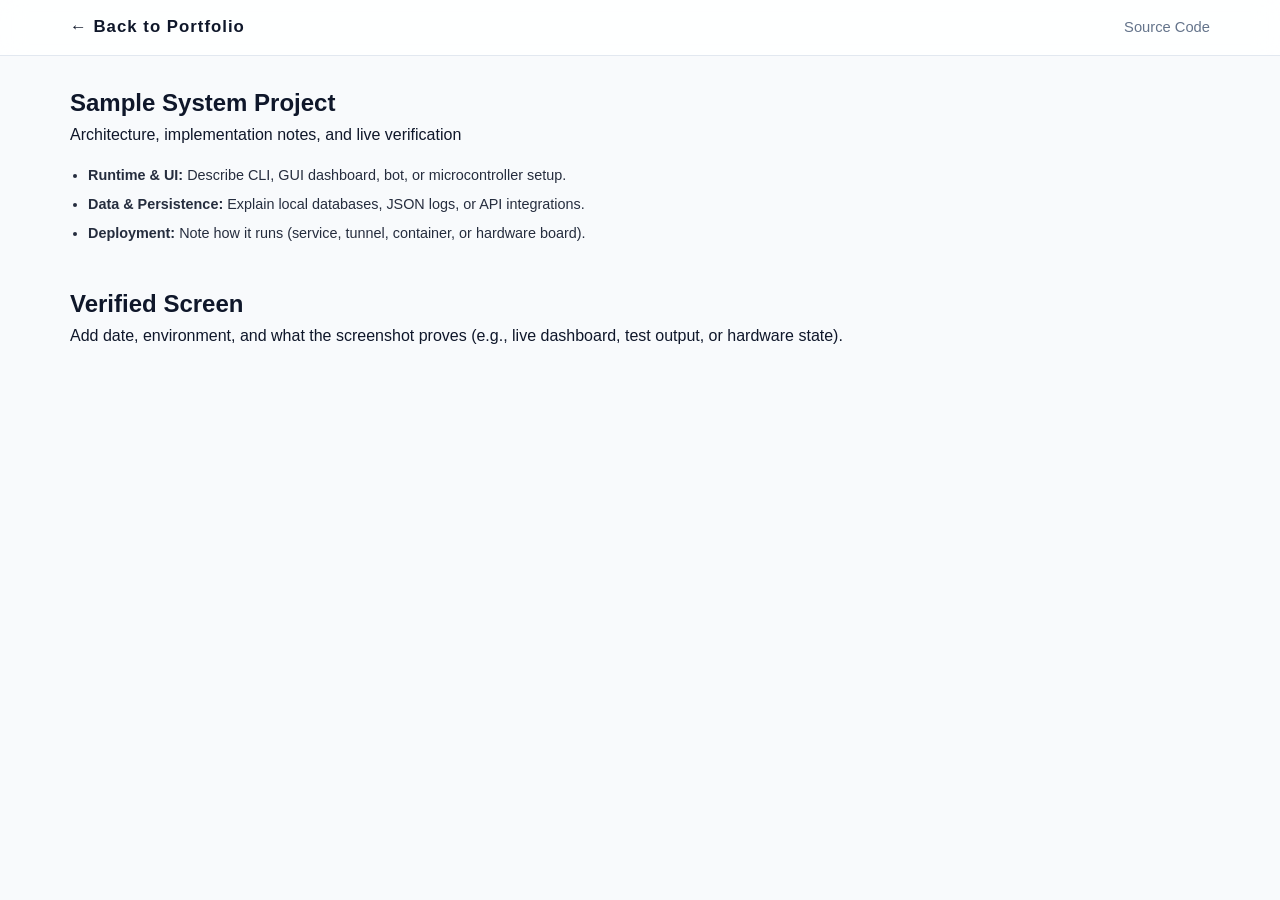
<file: projects/sample-project/index.html>
<!DOCTYPE html>
<html lang="en">
<head>
  <meta charset="UTF-8" />
  <meta name="viewport" content="width=device-width, initial-scale=1.0" />
  <title>Project Details</title>
  <link rel="stylesheet" href="../../css/style.css" />
</head>
<body>
  <header class="topbar">
    <div class="container topbar-inner">
      <a href="../../" class="brand">← Back to Portfolio</a>
      <nav class="nav">
        <a href="https://github.com/YOUR_USERNAME/YOUR_REPO" target="_blank" rel="noreferrer">Source Code</a>
      </nav>
    </div>
  </header>

  <main class="container">
    <article class="detail-card section">
      <h1>Sample System Project</h1>
      <p class="meta">Architecture, implementation notes, and live verification</p>

      <ul class="card-bullets" style="margin-top: 16px;">
        <li><strong>Runtime &amp; UI:</strong> Describe CLI, GUI dashboard, bot, or microcontroller setup.</li>
        <li><strong>Data &amp; Persistence:</strong> Explain local databases, JSON logs, or API integrations.</li>
        <li><strong>Deployment:</strong> Note how it runs (service, tunnel, container, or hardware board).</li>
      </ul>
    </article>

    <section class="detail-card">
      <h2>Verified Screen</h2>
      <p class="caption">
        Add date, environment, and what the screenshot proves (e.g., live dashboard, test output, or hardware state).
      </p>
      <!-- Place an image in assets/images/proof-1.png and uncomment below -->
      <!-- <img src="../../assets/images/proof-1.png" alt="Verified application screenshot" class="proof-img" /> -->
    </section>
  </main>
</body>
</html>
</file>
<file: css/style.css>
:root {
    --bg: #f8fafc;
    --surface: #ffffff;
    --surface-hover: #ffffff;
    --text: #0f172a;
    --muted: #64748b;
    --border: #e2e8f0;
    --chip-bg: #f1f5f9;
    --chip-text: #334155;
    --accent: #2563eb;
    --accent-soft: #eff6ff;
    --shadow: 0 4px 20px -2px rgba(15, 23, 42, 0.05);
    --shadow-hover: 0 14px 28px -6px rgba(15, 23, 42, 0.12);
}

[data-theme="dark"] {
    --bg: #0b0f19;
    --surface: #111827;
    --surface-hover: #161f33;
    --text: #f8fafc;
    --muted: #94a3b8;
    --border: #1e293b;
    --chip-bg: #1e293b;
    --chip-text: #cbd5e1;
    --accent: #60a5fa;
    --accent-soft: rgba(96, 165, 250, 0.12);
    --shadow: 0 4px 20px -2px rgba(0, 0, 0, 0.35);
    --shadow-hover: 0 14px 28px -6px rgba(0, 0, 0, 0.55);
}

* {
    box-sizing: border-box;
    margin: 0;
    padding: 0;
}

body {
    font-family: -apple-system, BlinkMacSystemFont, "Pretendard", "Segoe UI", Roboto, sans-serif;
    background: var(--bg);
    color: var(--text);
    line-height: 1.6;
    transition: background 0.25s ease, color 0.25s ease;
}

.container {
    max-width: 1180px;
    margin: 0 auto;
    padding: 28px 20px;
}

/* Sticky Glass Topbar */
.topbar {
    background: color-mix(in srgb, var(--surface) 85%, transparent);
    backdrop-filter: blur(12px);
    -webkit-backdrop-filter: blur(12px);
    border-bottom: 1px solid var(--border);
    position: sticky;
    top: 0;
    z-index: 40;
}

.topbar-inner {
    display: flex;
    align-items: center;
    justify-content: space-between;
    padding-block: 14px;
}

.brand {
    text-decoration: none;
    color: var(--text);
    font-weight: 800;
    font-size: 1.05rem;
    letter-spacing: 0.06em;
    display: inline-flex;
    align-items: center;
    gap: 8px;
}

.brand span {
    color: var(--accent);
}

.nav {
    display: flex;
    align-items: center;
    gap: 18px;
}

.nav a {
    text-decoration: none;
    color: var(--muted);
    font-size: 0.92rem;
    font-weight: 500;
    transition: color 0.2s;
}

.nav a:hover {
    color: var(--text);
}

.theme-btn {
    width: 34px;
    height: 34px;
    border-radius: 50%;
    border: 1px solid var(--border);
    background: var(--surface);
    color: var(--text);
    cursor: pointer;
    display: grid;
    place-items: center;
    font-size: 0.95rem;
    transition: transform 0.2s, border-color 0.2s;
}

.theme-btn:hover {
    transform: scale(1.06);
    border-color: var(--accent);
}

/* Hero Intro */
.hero {
    background: var(--surface);
    border: 1px solid var(--border);
    border-radius: 16px;
    padding: 28px;
    margin-bottom: 32px;
    box-shadow: var(--shadow);
    display: flex;
    flex-wrap: wrap;
    justify-content: space-between;
    align-items: center;
    gap: 20px;
}

.hero h1 {
    font-size: 1.65rem;
    letter-spacing: -0.02em;
    margin-bottom: 6px;
}

.hero p {
    color: var(--muted);
    max-width: 640px;
    font-size: 0.96rem;
}

.hero-links {
    display: flex;
    gap: 10px;
}

.btn-primary,
.btn-secondary {
    text-decoration: none;
    padding: 9px 16px;
    border-radius: 10px;
    font-size: 0.88rem;
    font-weight: 600;
    transition: all 0.2s;
}

.btn-primary {
    background: var(--accent);
    color: #ffffff;
}

.btn-primary:hover {
    opacity: 0.92;
    transform: translateY(-1px);
}

.btn-secondary {
    background: var(--chip-bg);
    color: var(--text);
    border: 1px solid var(--border);
}

.btn-secondary:hover {
    border-color: var(--accent);
}

/* Section Header & Filters */
.section {
    margin-bottom: 40px;
}

.section-header {
    display: flex;
    flex-wrap: wrap;
    justify-content: space-between;
    align-items: center;
    gap: 12px;
    margin-bottom: 20px;
}

.section-header h2 {
    font-size: 1.25rem;
    letter-spacing: -0.01em;
}

.filter-bar {
    display: flex;
    gap: 8px;
    flex-wrap: wrap;
}

.filter-btn {
    border: 1px solid var(--border);
    background: var(--surface);
    color: var(--muted);
    padding: 6px 14px;
    border-radius: 999px;
    font-size: 0.84rem;
    font-weight: 500;
    cursor: pointer;
    transition: all 0.2s;
}

.filter-btn.active,
.filter-btn:hover {
    background: var(--text);
    color: var(--bg);
    border-color: var(--text);
}

/* 3-Column Responsive Grid */
.grid {
    display: grid;
    grid-template-columns: repeat(auto-fill, minmax(340px, 1fr));
    gap: 20px;
}

/* Project Card (Matches Photo 1) */
.card {
    background: var(--surface);
    border: 1px solid var(--border);
    border-radius: 16px;
    padding: 22px;
    display: flex;
    flex-direction: column;
    gap: 14px;
    box-shadow: var(--shadow);
    transition: transform 0.22s ease, box-shadow 0.22s ease, border-color 0.22s ease;
    cursor: pointer;
    position: relative;
}

.card:hover {
    transform: translateY(-4px);
    box-shadow: var(--shadow-hover);
    border-color: var(--accent);
}

.card-top-row {
    display: flex;
    justify-content: space-between;
    align-items: center;
}

.icon-badge {
    width: 40px;
    height: 40px;
    border-radius: 11px;
    display: grid;
    place-items: center;
    font-size: 1.2rem;
    font-weight: 700;
}

.badge-blue {
    background: rgba(59, 130, 246, 0.14);
    color: #2563eb;
}

.badge-rose {
    background: rgba(244, 63, 94, 0.14);
    color: #e11d48;
}

.badge-emerald {
    background: rgba(16, 185, 129, 0.14);
    color: #059669;
}

.badge-amber {
    background: rgba(245, 158, 11, 0.14);
    color: #d97706;
}

.circle-actions {
    display: flex;
    gap: 8px;
}

.circle-btn {
    width: 32px;
    height: 32px;
    border-radius: 50%;
    border: 1px solid var(--border);
    background: var(--bg);
    color: var(--text);
    text-decoration: none;
    display: grid;
    place-items: center;
    font-size: 0.85rem;
    transition: all 0.2s;
}

.circle-btn:hover {
    background: var(--accent);
    color: #ffffff;
    border-color: var(--accent);
}

.card-title {
    font-size: 1.12rem;
    font-weight: 700;
    margin-bottom: 4px;
}

.card-subtitle {
    font-size: 0.88rem;
    color: var(--muted);
}

.role-badge {
    display: inline-flex;
    align-items: center;
    gap: 6px;
    font-size: 0.82rem;
    font-weight: 600;
    color: var(--accent);
    background: var(--accent-soft);
    padding: 4px 10px;
    border-radius: 8px;
    width: fit-content;
}

.card-bullets {
    padding-left: 18px;
    display: flex;
    flex-direction: column;
    gap: 6px;
    font-size: 0.9rem;
    color: var(--text);
    opacity: 0.9;
}

.tags {
    display: flex;
    flex-wrap: wrap;
    gap: 7px;
    margin-top: auto;
    padding-top: 8px;
}

.tags span {
    background: var(--chip-bg);
    color: var(--chip-text);
    border: 1px solid var(--border);
    border-radius: 999px;
    padding: 4px 11px;
    font-size: 0.76rem;
    font-weight: 600;
}

/* Detail Page (Matches Photo 2) */
.detail-box {
    background: var(--surface);
    border: 1px solid var(--border);
    border-radius: 16px;
    padding: 28px;
    margin-bottom: 24px;
    box-shadow: var(--shadow);
}

.detail-header {
    display: flex;
    flex-wrap: wrap;
    justify-content: space-between;
    align-items: flex-start;
    gap: 16px;
    padding-bottom: 20px;
    border-bottom: 1px solid var(--border);
    margin-bottom: 20px;
}

.detail-header h1 {
    font-size: 1.6rem;
    margin-bottom: 6px;
}

.verified-grid {
    display: grid;
    grid-template-columns: repeat(auto-fit, minmax(300px, 1fr));
    gap: 18px;
    margin-top: 16px;
}

.screen-card {
    border: 1px solid var(--border);
    border-radius: 12px;
    overflow: hidden;
    background: var(--bg);
}

.screen-bar {
    display: flex;
    justify-content: space-between;
    align-items: center;
    padding: 10px 14px;
    background: var(--surface);
    border-bottom: 1px solid var(--border);
    font-size: 0.84rem;
    font-weight: 600;
}

.zoom-btn {
    background: var(--text);
    color: var(--bg);
    border: none;
    border-radius: 6px;
    padding: 4px 10px;
    font-size: 0.78rem;
    cursor: pointer;
}

.screen-card img {
    width: 100%;
    display: block;
    object-fit: cover;
}

.screen-placeholder {
    padding: 36px 20px;
    text-align: center;
    color: var(--muted);
    font-size: 0.88rem;
}

/* Lightbox Modal */
.lightbox {
    position: fixed;
    inset: 0;
    background: rgba(0, 0, 0, 0.82);
    display: none;
    place-items: center;
    padding: 24px;
    z-index: 100;
}

.lightbox.open {
    display: grid;
}

.lightbox img {
    max-width: 92vw;
    max-height: 88vh;
    border-radius: 12px;
    box-shadow: 0 20px 50px rgba(0, 0, 0, 0.6);
}
</file>
